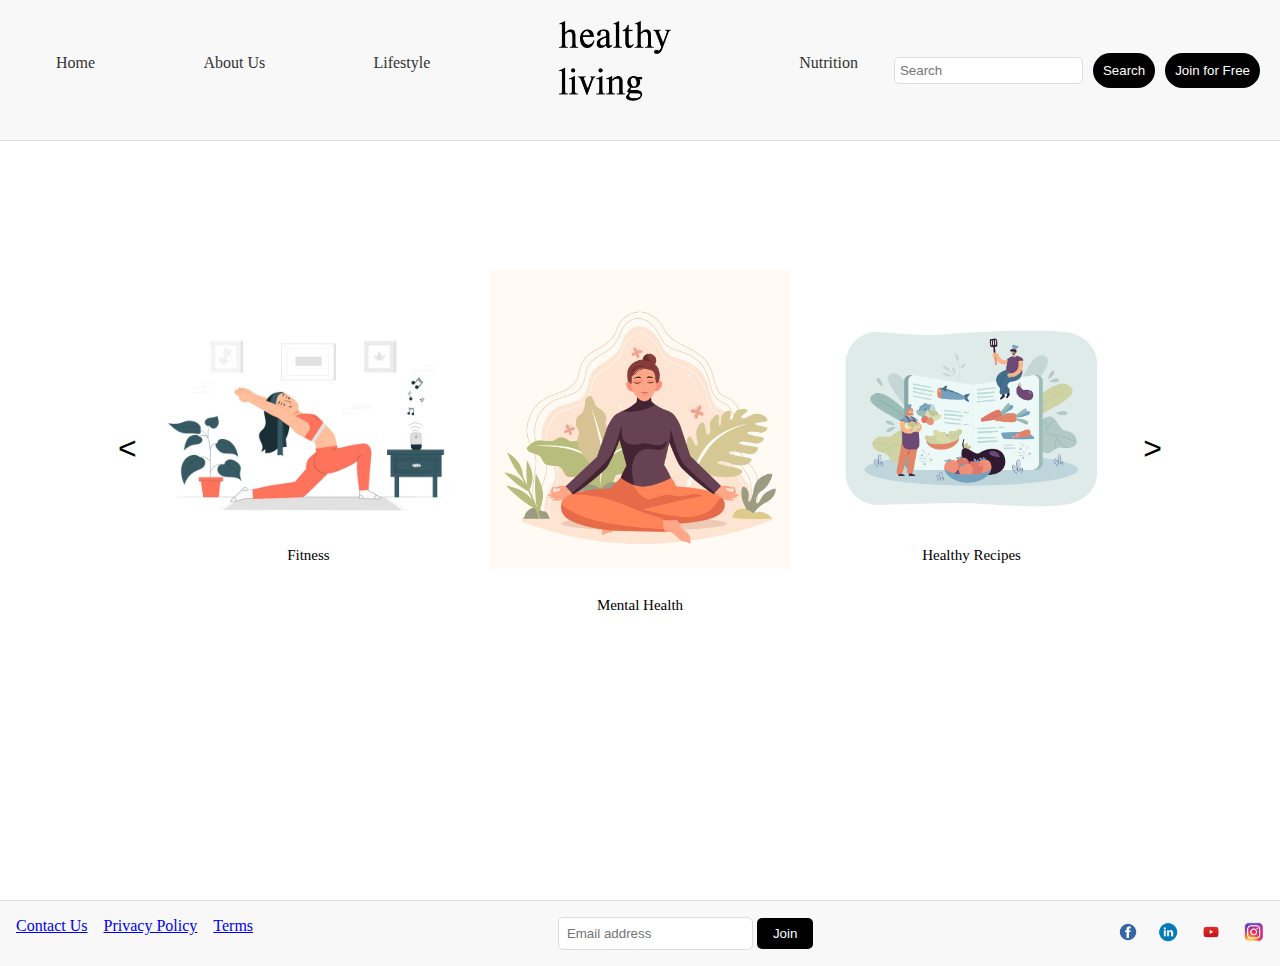
<file: index.html>
<!DOCTYPE html>
<html lang="en">
<head>
    <meta charset="UTF-8">
    <meta name="viewport" content="width=device-width, initial-scale=1.0">
    <title>Home</title>
    <link rel="stylesheet" href="styles.css">
</head>
<body>
    <div class="wrapper">
        <header>
            <nav>
                <ul>
                    <li><a href="index.html">Home</a></li>
                    <li><a href="about.html">About Us</a></li>
                    <li><a href="lifestyle.html">Lifestyle</a></li>
                    <li><a href="index.html"><img src="images/logo.png" alt="Logo" class="logo"></a></li>
                    <li><a href="nutrition.html">Nutrition</a></li>
                </ul>
                <div class="search-join">
                    <input type="text" placeholder="Search">
                    <button>Search</button>
                    <a href="join.html"><button class="join-btn">Join for Free</button></a>
                </div>
            </nav>
        </header>
        <main>
            <section class="content">
                <div class="carousel">
                    <button class="carousel-btn left">&lt;</button>
                    <div class="carousel-item">
                        <a href="fitness.html">
                        <img src="images/fitness.jpg" alt="Fitness">
                        <button class="carousel-btn-text">Fitness</button>
                        </a>
                    </div>
                    <div class="carousel-item">
                        <a href="mental_health.html">
                        <img src="images/mental_health.jpg" alt="Mental Health">
                        <button class="carousel-btn-text">Mental Health</button>
                        </a>
                    </div>
                    <div class="carousel-item">
                        <a href="healthy_recipes.html">
                        <img src="images/healthy_recipes.jpg" alt="Healthy Recipes">
                        <button class="carousel-btn-text">Healthy Recipes</button>
                        </a>
                    </div>
                    <button class="carousel-btn right">&gt;</button>
                </div>
            </section>
        </main>
    </div>
   
    <footer>
        <ul>
            <li><a href="#">Contact Us</a></li>
            <li><a href="#">Privacy Policy</a></li>
            <li><a href="#">Terms</a></li>
        </ul>
        <div class="subscribe">
            <input type="email" placeholder="Email address">
            <button>Join</button>
        </div>
       
        <div class="social">
            <a href="#"><img src="images/facebook.png" alt="Facebook"></a>
            <a href="#"><img src="images/linkedin.png" alt="LinkedIn"></a>
            <a href="#"><img src="images/youtube.png" alt="YouTube"></a>
            <a href="#"><img src="images/instagram.png" alt="Instagram"></a>
        </div>
    </footer>
</body>
</html>
</file>
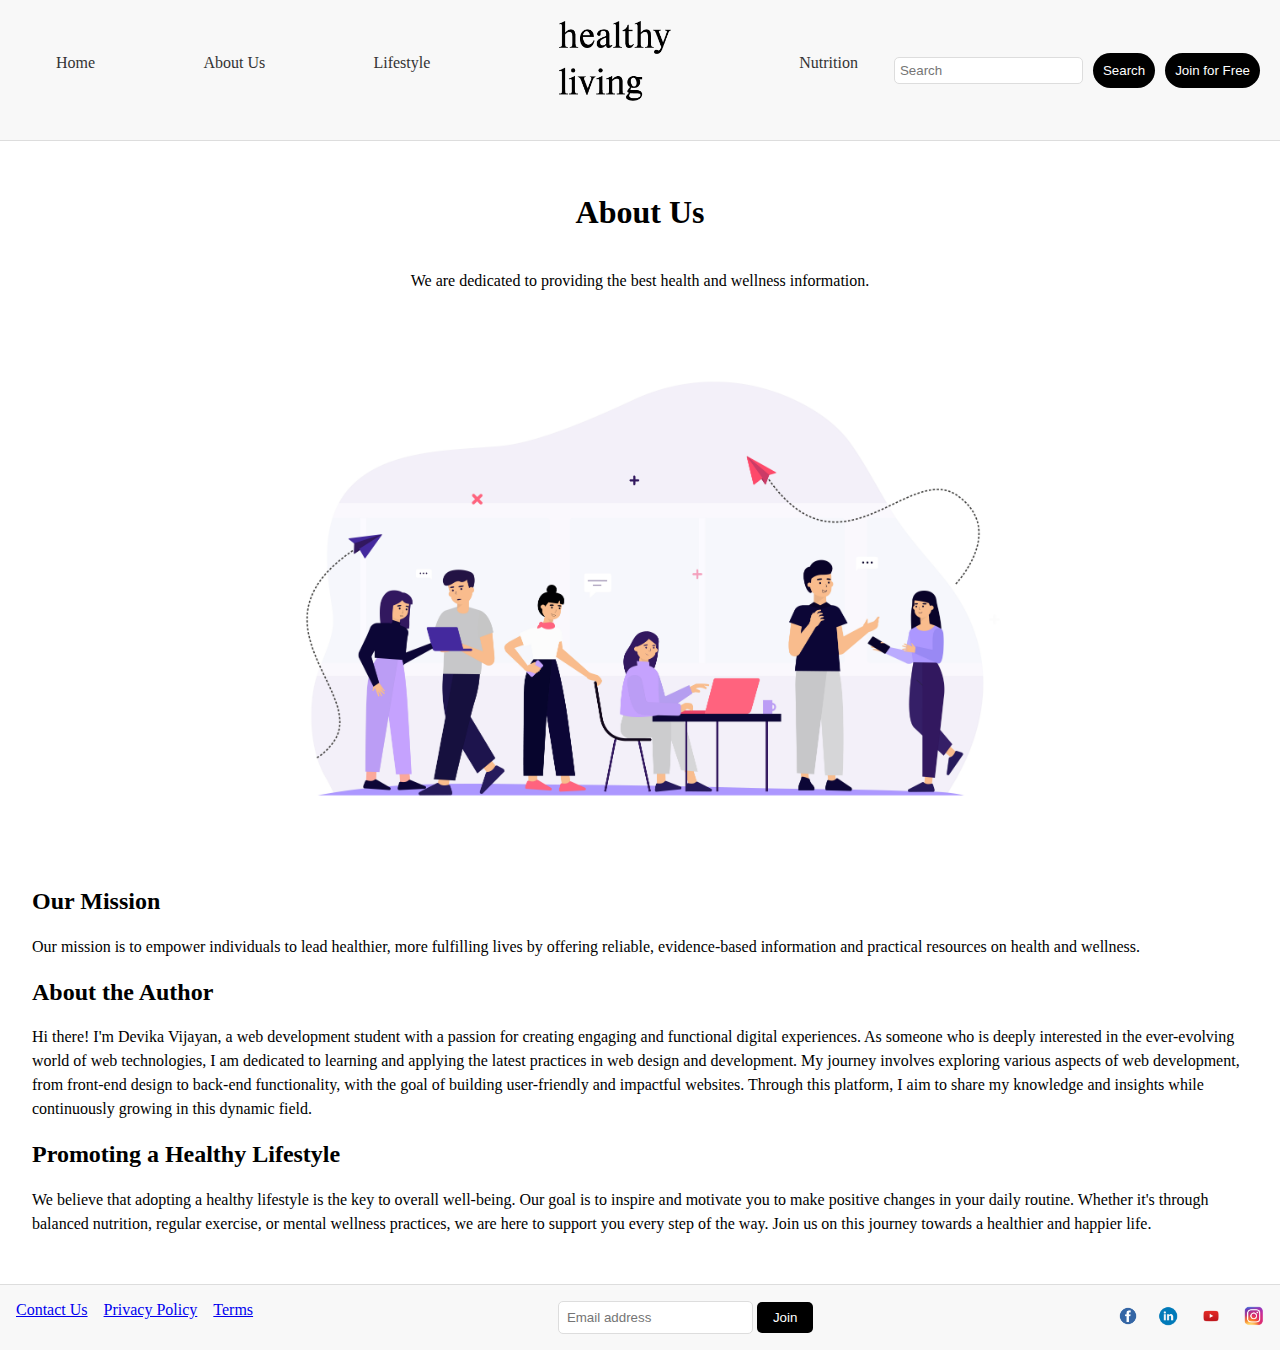
<file: about.html>
<!DOCTYPE html>
<html lang="en">

<head>
    <meta charset="UTF-8">
    <meta name="viewport" content="width=device-width, initial-scale=1.0">
    <title>About Us</title>
    <link rel="stylesheet" href="styles.css">
</head>

<body>
    <div class="wrapper">
        <header>
            <nav>
                <ul>
                    <li><a href="index.html">Home</a></li>
                    <li><a href="about.html">About Us</a></li>
                    <li><a href="lifestyle.html">Lifestyle</a></li>
                    <li><a href="index.html"><img src="images/logo.png" alt="Logo" class="logo"></a></li>
                    <li><a href="nutrition.html">Nutrition</a></li>
                </ul>
                <div class="search-join">
                    <input type="text" placeholder="Search">
                    <button>Search</button>
                    <a href="join.html"><button class="join-btn">Join for Free</button></a>
                </div>
            </nav>
        </header>
        <main>
            <section class="content">
                <h1>About Us</h1>
                <p>We are dedicated to providing the best health and wellness information.</p>
                <img src="images/about_us.jpg" alt="About Us" class="responsive-img">
            </section>

            <!-- New Section: Mission Statement -->
            <section class="mission-statement">
                <h2>Our Mission</h2>
                <p>Our mission is to empower individuals to lead healthier, more fulfilling lives by offering reliable,
                    evidence-based information and practical resources on health and wellness.</p>
            </section>

            <!-- New Section: Background Information -->
            <section class="background-info">
                <h2>About the Author</h2>
                <p>Hi there! I'm Devika Vijayan, a web development student with a passion for creating engaging and functional digital
                    experiences. As someone who is deeply interested in the ever-evolving world of web technologies, I
                    am dedicated to learning and applying the latest practices in web design and development. My journey
                    involves exploring various aspects of web development, from front-end design to back-end
                    functionality, with the goal of building user-friendly and impactful websites. Through this
                    platform, I aim to share my knowledge and insights while continuously growing in this dynamic field.
                </p>
            </section>


            <!-- New Section: Promoting Healthy Lifestyle -->
            <section class="healthy-lifestyle">
                <h2>Promoting a Healthy Lifestyle</h2>
                <p>We believe that adopting a healthy lifestyle is the key to overall well-being. Our goal is to inspire
                    and motivate you to make positive changes in your daily routine. Whether it's through balanced
                    nutrition, regular exercise, or mental wellness practices, we are here to support you every step of
                    the way. Join us on this journey towards a healthier and happier life.</p>
            </section>
        </main>
    </div>
    <footer>
        <ul>
            <li><a href="#">Contact Us</a></li>
            <li><a href="#">Privacy Policy</a></li>
            <li><a href="#">Terms</a></li>
        </ul>
        <div class="subscribe">
            <input type="email" placeholder="Email address">
            <button>Join</button>
        </div>
        <div class="social">
            <a href="#"><img src="images/facebook.png" alt="Facebook"></a>
            <a href="#"><img src="images/linkedin.png" alt="LinkedIn"></a>
            <a href="#"><img src="images/youtube.png" alt="YouTube"></a>
            <a href="#"><img src="images/instagram.png" alt="Instagram"></a>
        </div>
    </footer>
</body>

</html>
</file>
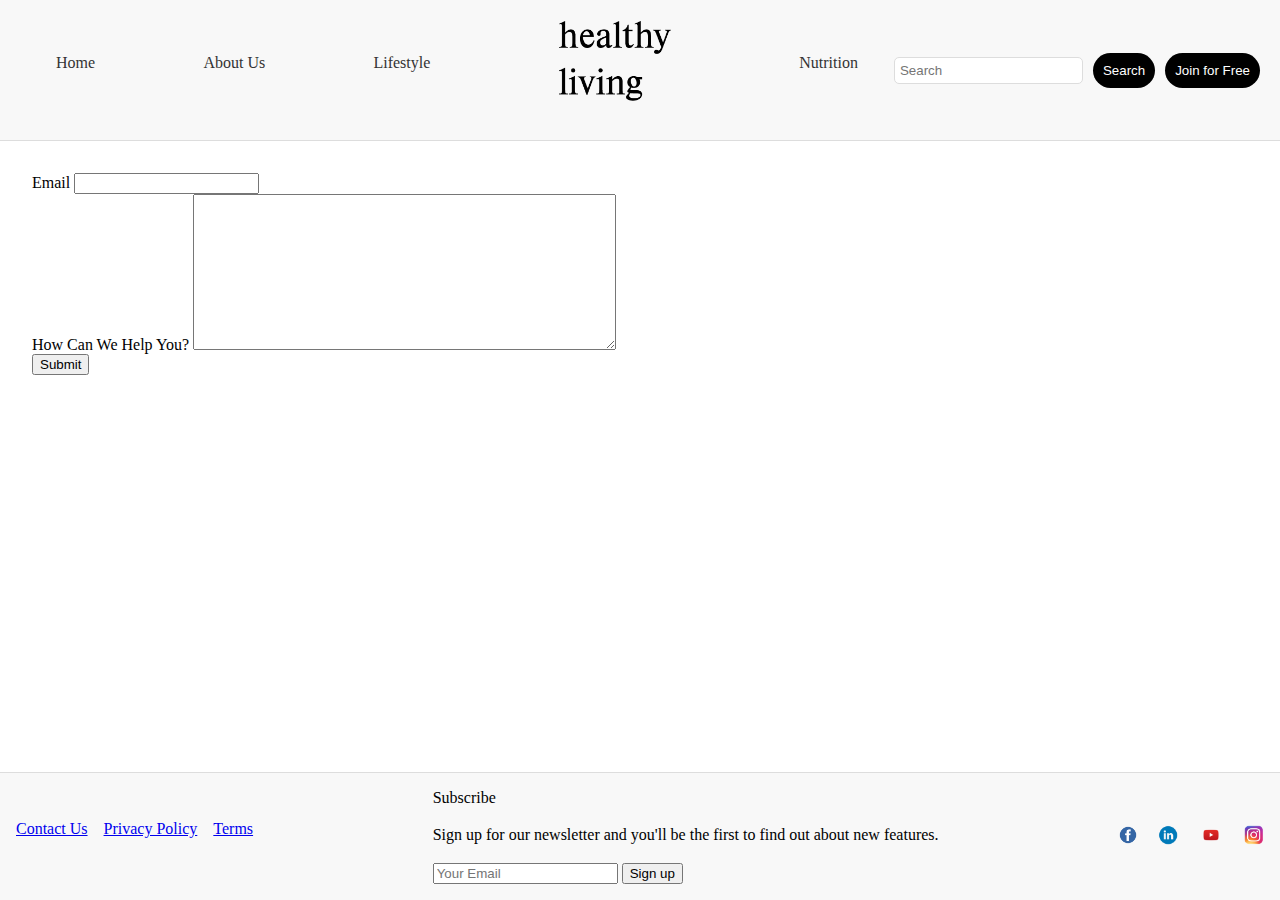
<file: contact.html>
<!DOCTYPE html>
<html lang="en">

<head>
    <meta charset="UTF-8">
    <meta name="viewport" content="width=device-width, initial-scale=1.0">
    <title>Home</title>
    <link rel="stylesheet" href="styles.css">
</head>

<body>
    <div class="wrapper">
        <header>
            <nav>
                <ul>
                    <li><a href="index.html">Home</a></li>
                    <li><a href="about.html">About Us</a></li>
                    <li><a href="lifestyle.html">Lifestyle</a></li>
                    <li><a href="index.html" class="logo-link"><img src="images/logo.png" alt="Logo" class="logo"></a>
                    </li>
                    <li><a href="nutrition.html">Nutrition</a></li>
                </ul>
                <div class="search-join">
                    <input type="text" placeholder="Search">
                    <button>Search</button>
                    <a href="join.html"><button class="join-btn">Join for Free</button></a>
                </div>
            </nav>
        </header>
        <main>
            <div class="form-container">
                <form class="form">
                  <div class="form-group">
                    <label for="email">Email</label>
                    <input type="text" id="email" name="email" required="">
                  </div>
                  <div class="form-group">
                    <label for="textarea">How Can We Help You?</label>
                    <textarea name="textarea" id="textarea" rows="10" cols="50" required="">          </textarea>
                  </div>
                  <button class="form-submit-btn" type="submit">Submit</button>
                </form>
              </div>
         </main>      
         <footer>

            <ul>
                <li><a href="contact.html">Contact Us</a></li>
                <li><a href="#">Privacy Policy</a></li>
                <li><a href="#">Terms</a></li>
            </ul>
            <div class="card">
                <span class="card__title">Subscribe</span>
                <p class="card__content">Sign up for our newsletter and you'll be the first to find out about new features.
                </p>
                <div class="card__form">
                    <input placeholder="Your Email" type="text">
                    <button class="sign-up"> Sign up</button>
                </div>
            </div>
    
            <div class="social">
                <a href="#"><img src="images/facebook.png" alt="Facebook"></a>
                <a href="#"><img src="images/linkedin.png" alt="LinkedIn"></a>
                <a href="#"><img src="images/youtube.png" alt="YouTube"></a>
                <a href="#"><img src="images/instagram.png" alt="Instagram"></a>
            </div>
        </footer>
    </body>
    
    </html>
</file>
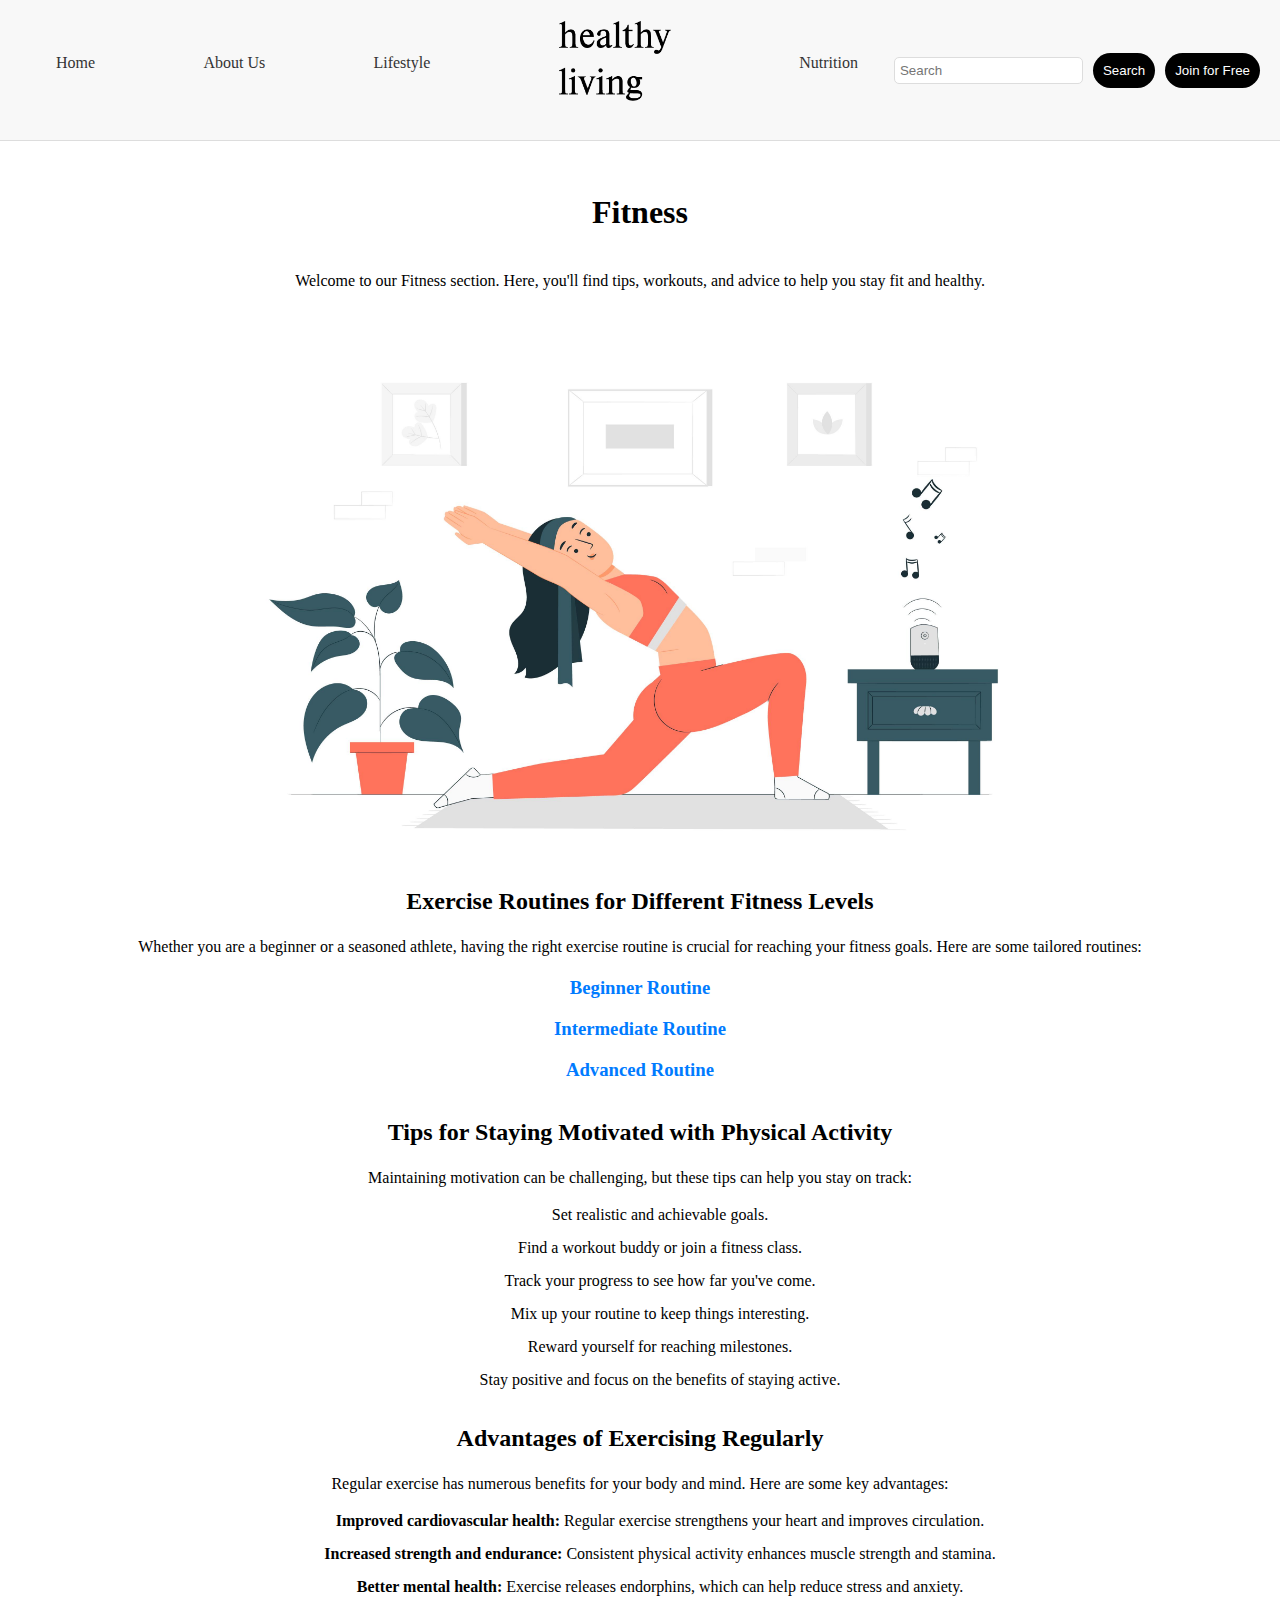
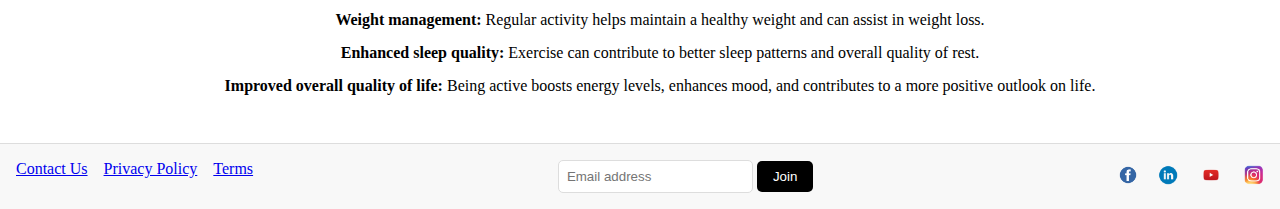
<file: fitness.html>
<!DOCTYPE html>
<html lang="en">
<head>
    <meta charset="UTF-8">
    <meta name="viewport" content="width=device-width, initial-scale=1.0">
    <title>Fitness</title>
    <link rel="stylesheet" href="styles.css">
</head>
<body>
    <div class="wrapper">
        <header>
            <nav>
                <ul>
                    <li><a href="index.html">Home</a></li>
                    <li><a href="about.html">About Us</a></li>
                    <li><a href="lifestyle.html">Lifestyle</a></li>
                    <li><a href="index.html"><img src="images/logo.png" alt="Logo" class="logo"></a></li>
                    <li><a href="nutrition.html">Nutrition</a></li>
                </ul>
                <div class="search-join">
                    <input type="text" placeholder="Search">
                    <button>Search</button>
                    <a href="join.html"><button class="join-btn">Join for Free</button></a>
                </div>
            </nav>
        </header>
        <main>
            <section class="content">
                <h1>Fitness</h1>
                <p>Welcome to our Fitness section. Here, you'll find tips, workouts, and advice to help you stay fit and healthy.</p>
                <img src="images/fitness.jpg" alt="Fitness">

                <section class="exercise-routines">
                    <h2>Exercise Routines for Different Fitness Levels</h2>
                    <p>Whether you are a beginner or a seasoned athlete, having the right exercise routine is crucial for reaching your fitness goals. Here are some tailored routines:</p>
                    <h3 class="toggle-heading" data-target="beginner">Beginner Routine</h3>
                    <div class="content-section" id="beginner">
                        <ul>
                            <li>Brisk walking or light jogging - 20 minutes</li>
                            <li>Bodyweight exercises: Squats, push-ups, and lunges - 2 sets of 10 reps each</li>
                            <li>Stretching - 10 minutes</li>
                        </ul>
                    </div>
                    <h3 class="toggle-heading" data-target="intermediate">Intermediate Routine</h3>
                    <div class="content-section" id="intermediate">
                        <ul>
                            <li>Running or cycling - 30 minutes</li>
                            <li>Strength training: Free weights or resistance bands - 3 sets of 12 reps</li>
                            <li>Core exercises: Planks, crunches - 3 sets of 15 reps each</li>
                            <li>Stretching and cool down - 10 minutes</li>
                        </ul>
                    </div>
                    <h3 class="toggle-heading" data-target="advanced">Advanced Routine</h3>
                    <div class="content-section" id="advanced">
                        <ul>
                            <li>High-intensity interval training (HIIT) - 30 minutes</li>
                            <li>Advanced strength training: Compound exercises - 4 sets of 8-10 reps</li>
                            <li>Flexibility training: Yoga or dynamic stretches - 20 minutes</li>
                        </ul>
                    </div>
                </section>

                <section class="motivation-tips">
                    <h2>Tips for Staying Motivated with Physical Activity</h2>
                    <p>Maintaining motivation can be challenging, but these tips can help you stay on track:</p>
                    <ul>
                        <li>Set realistic and achievable goals.</li>
                        <li>Find a workout buddy or join a fitness class.</li>
                        <li>Track your progress to see how far you've come.</li>
                        <li>Mix up your routine to keep things interesting.</li>
                        <li>Reward yourself for reaching milestones.</li>
                        <li>Stay positive and focus on the benefits of staying active.</li>
                    </ul>
                </section>

                <section class="advantages">
                    <h2>Advantages of Exercising Regularly</h2>
                    <p>Regular exercise has numerous benefits for your body and mind. Here are some key advantages:</p>
                    <ul>
                        <li><strong>Improved cardiovascular health:</strong> Regular exercise strengthens your heart and improves circulation.</li>
                        <li><strong>Increased strength and endurance:</strong> Consistent physical activity enhances muscle strength and stamina.</li>
                        <li><strong>Better mental health:</strong> Exercise releases endorphins, which can help reduce stress and anxiety.</li>
                        <li><strong>Weight management:</strong> Regular activity helps maintain a healthy weight and can assist in weight loss.</li>
                        <li><strong>Enhanced sleep quality:</strong> Exercise can contribute to better sleep patterns and overall quality of rest.</li>
                        <li><strong>Improved overall quality of life:</strong> Being active boosts energy levels, enhances mood, and contributes to a more positive outlook on life.</li>
                    </ul>
                </section>
            </section>
        </main>
    </div>
    <footer>
        <ul>
            <li><a href="#">Contact Us</a></li>
            <li><a href="#">Privacy Policy</a></li>
            <li><a href="#">Terms</a></li>
        </ul>
        <div class="subscribe">
            <input type="email" placeholder="Email address">
            <button>Join</button>
        </div>
        <div class="social">
            <a href="#"><img src="images/facebook.png" alt="Facebook"></a>
            <a href="#"><img src="images/linkedin.png" alt="LinkedIn"></a>
            <a href="#"><img src="images/youtube.png" alt="YouTube"></a>
            <a href="#"><img src="images/instagram.png" alt="Instagram"></a>
        </div>
    </footer>
    <script src="script.js"></script>
</body>
</html>
</file>
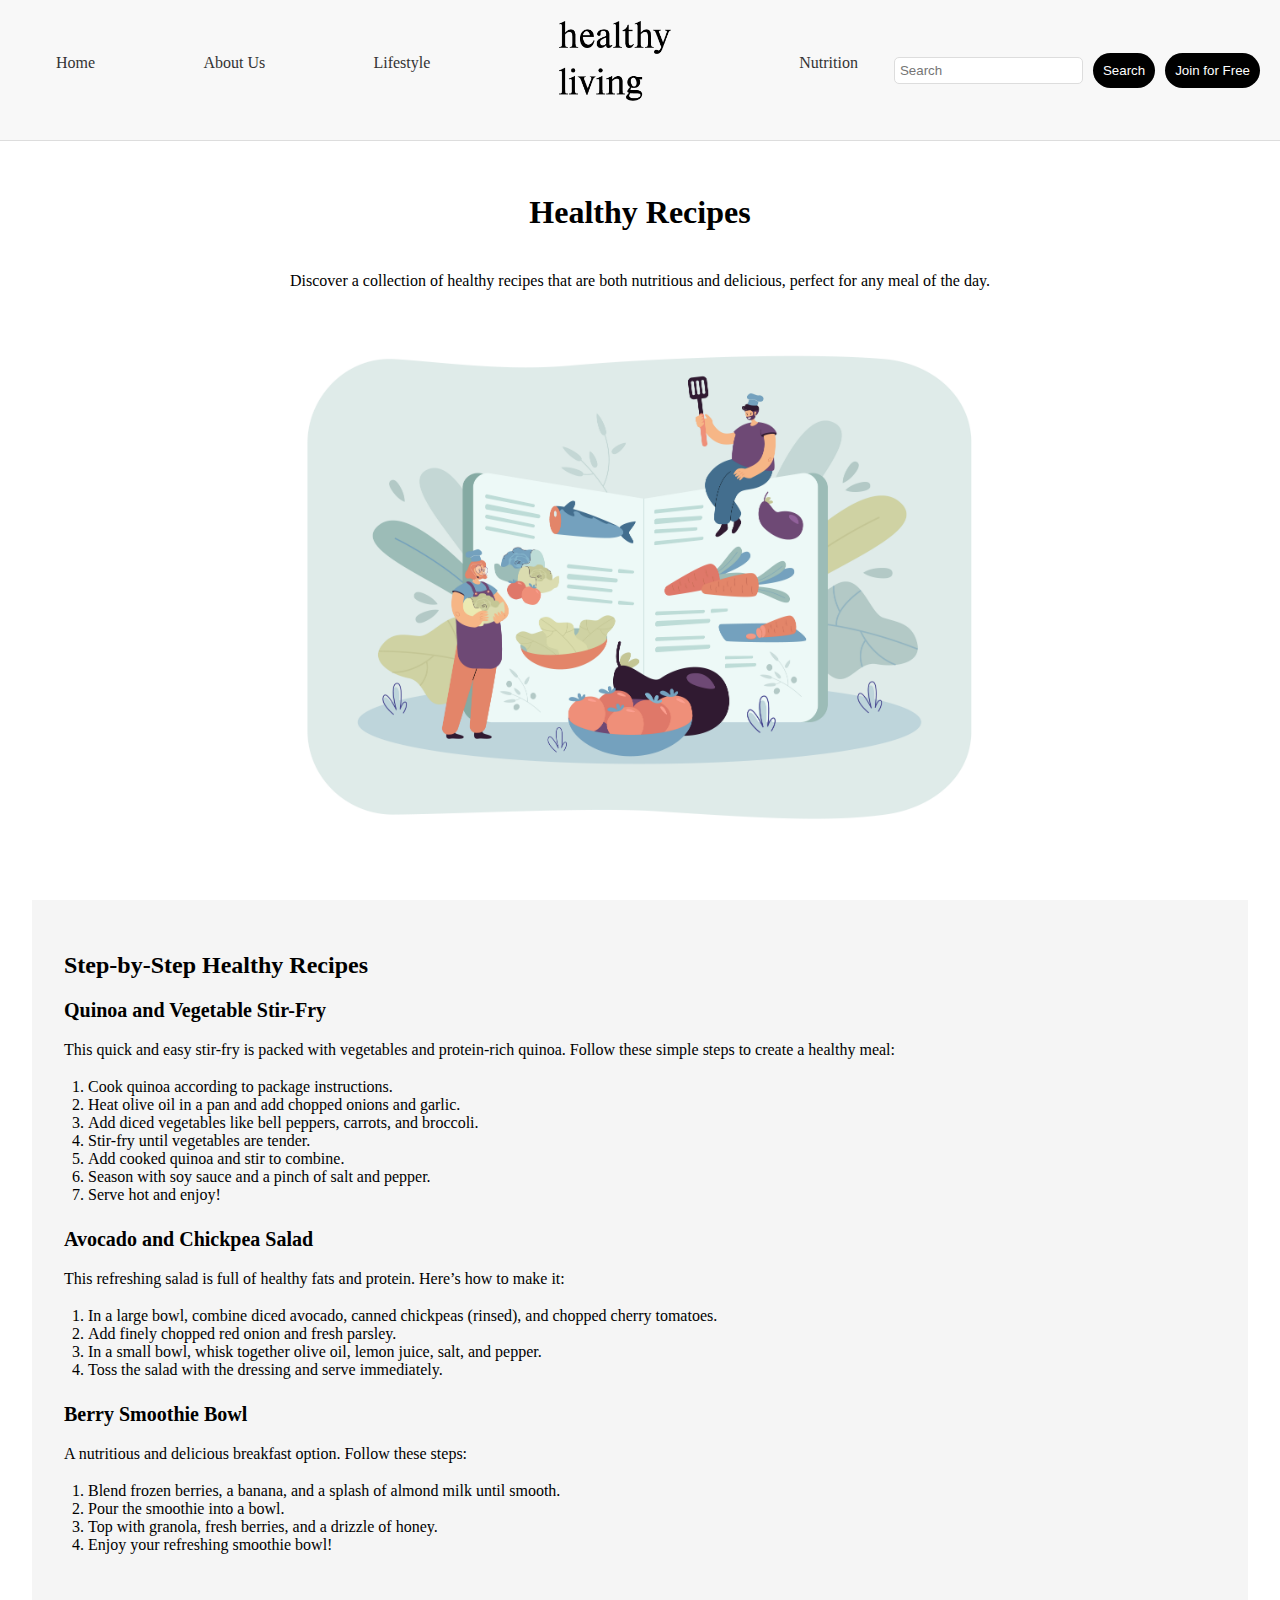
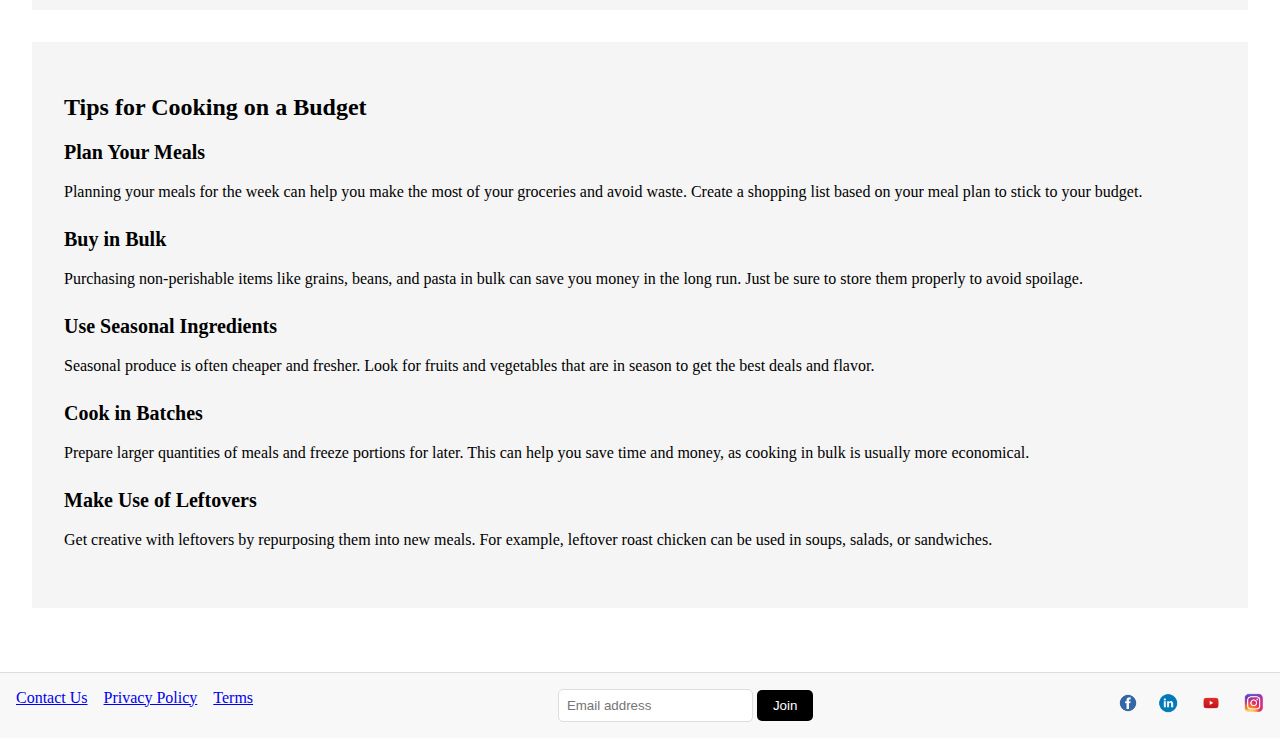
<file: healthy_recipes.html>
<!DOCTYPE html>
<html lang="en">
<head>
    <meta charset="UTF-8">
    <meta name="viewport" content="width=device-width, initial-scale=1.0">
    <title>Healthy Recipes</title>
    <link rel="stylesheet" href="styles.css">
</head>
<body>
    <div class="wrapper">
        <header>
            <nav>
                <ul>
                    <li><a href="index.html">Home</a></li>
                    <li><a href="about.html">About Us</a></li>
                    <li><a href="lifestyle.html">Lifestyle</a></li>
                    <li><a href="index.html"><img src="images/logo.png" alt="Logo" class="logo"></a></li>
                    <li><a href="nutrition.html">Nutrition</a></li>
                </ul>
                <div class="search-join">
                    <input type="text" placeholder="Search">
                    <button>Search</button>
                    <a href="join.html"><button class="join-btn">Join for Free</button></a>
                </div>
            </nav>
        </header>
        <main>
            <section class="content">
                <h1>Healthy Recipes</h1>
                <p>Discover a collection of healthy recipes that are both nutritious and delicious, perfect for any meal of the day.</p>
                <img src="images/healthy_recipes.jpg" alt="Healthy Recipes">
            </section>

            <!-- Additional Content Sections -->
            <section class="recipes">
                <h2>Step-by-Step Healthy Recipes</h2>
                <article>
                    <h3>Quinoa and Vegetable Stir-Fry</h3>
                    <p>This quick and easy stir-fry is packed with vegetables and protein-rich quinoa. Follow these simple steps to create a healthy meal:</p>
                    <ol>
                        <li>Cook quinoa according to package instructions.</li>
                        <li>Heat olive oil in a pan and add chopped onions and garlic.</li>
                        <li>Add diced vegetables like bell peppers, carrots, and broccoli.</li>
                        <li>Stir-fry until vegetables are tender.</li>
                        <li>Add cooked quinoa and stir to combine.</li>
                        <li>Season with soy sauce and a pinch of salt and pepper.</li>
                        <li>Serve hot and enjoy!</li>
                    </ol>
                </article>
                <article>
                    <h3>Avocado and Chickpea Salad</h3>
                    <p>This refreshing salad is full of healthy fats and protein. Here’s how to make it:</p>
                    <ol>
                        <li>In a large bowl, combine diced avocado, canned chickpeas (rinsed), and chopped cherry tomatoes.</li>
                        <li>Add finely chopped red onion and fresh parsley.</li>
                        <li>In a small bowl, whisk together olive oil, lemon juice, salt, and pepper.</li>
                        <li>Toss the salad with the dressing and serve immediately.</li>
                    </ol>
                </article>
                <article>
                    <h3>Berry Smoothie Bowl</h3>
                    <p>A nutritious and delicious breakfast option. Follow these steps:</p>
                    <ol>
                        <li>Blend frozen berries, a banana, and a splash of almond milk until smooth.</li>
                        <li>Pour the smoothie into a bowl.</li>
                        <li>Top with granola, fresh berries, and a drizzle of honey.</li>
                        <li>Enjoy your refreshing smoothie bowl!</li>
                    </ol>
                </article>
            </section>

            <section class="budget-tips">
                <h2>Tips for Cooking on a Budget</h2>
                <article>
                    <h3>Plan Your Meals</h3>
                    <p>Planning your meals for the week can help you make the most of your groceries and avoid waste. Create a shopping list based on your meal plan to stick to your budget.</p>
                </article>
                <article>
                    <h3>Buy in Bulk</h3>
                    <p>Purchasing non-perishable items like grains, beans, and pasta in bulk can save you money in the long run. Just be sure to store them properly to avoid spoilage.</p>
                </article>
                <article>
                    <h3>Use Seasonal Ingredients</h3>
                    <p>Seasonal produce is often cheaper and fresher. Look for fruits and vegetables that are in season to get the best deals and flavor.</p>
                </article>
                <article>
                    <h3>Cook in Batches</h3>
                    <p>Prepare larger quantities of meals and freeze portions for later. This can help you save time and money, as cooking in bulk is usually more economical.</p>
                </article>
                <article>
                    <h3>Make Use of Leftovers</h3>
                    <p>Get creative with leftovers by repurposing them into new meals. For example, leftover roast chicken can be used in soups, salads, or sandwiches.</p>
                </article>
            </section>
        </main>
    </div>
    <footer>
        <ul>
            <li><a href="#">Contact Us</a></li>
            <li><a href="#">Privacy Policy</a></li>
            <li><a href="#">Terms</a></li>
        </ul>
        <div class="subscribe">
            <input type="email" placeholder="Email address">
            <button>Join</button>
        </div>
        <div class="social">
            <a href="#"><img src="images/facebook.png" alt="Facebook"></a>
            <a href="#"><img src="images/linkedin.png" alt="LinkedIn"></a>
            <a href="#"><img src="images/youtube.png" alt="YouTube"></a>
            <a href="#"><img src="images/instagram.png" alt="Instagram"></a>
        </div>
    </footer>
</body>
</html>
</file>
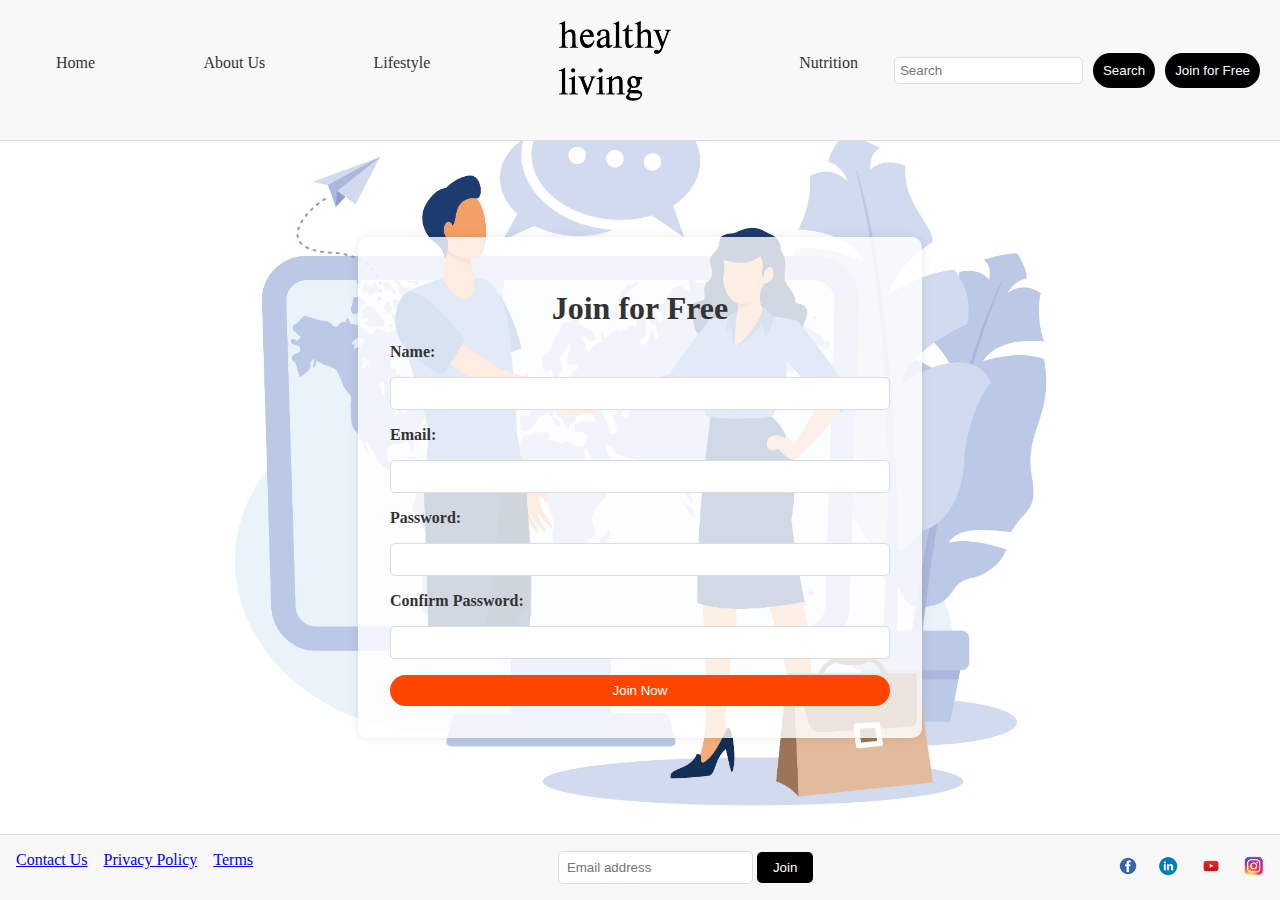
<file: join.html>
<!DOCTYPE html>
<html lang="en">
<head>
    <meta charset="UTF-8">
    <meta name="viewport" content="width=device-width, initial-scale=1.0">
    <title>Join for Free</title>
    <link rel="stylesheet" href="styles.css">
</head>
<body>
    <div class="wrapper">
        <header>
            <nav>
                <ul>
                    <li><a href="index.html">Home</a></li>
                    <li><a href="about.html">About Us</a></li>
                    <li><a href="lifestyle.html">Lifestyle</a></li>
                    <li><a href="index.html"><img src="images/logo.png" alt="Logo" class="logo"></a></li>
                    <li><a href="nutrition.html">Nutrition</a></li>
                </ul>
                <div class="search-join">
                    <input type="text" placeholder="Search">
                    <button>Search</button>
                    <button class="join-btn">Join for Free</button>
                </div>
            </nav>
        </header>
        <main class="join-page">
            <section class="join-section">
                <h1>Join for Free</h1>
                <form action="submit_form.php" method="post">
                    <label for="name">Name:</label>
                    <input type="text" id="name" name="name" required>

                    <label for="email">Email:</label>
                    <input type="email" id="email" name="email" required>

                    <label for="password">Password:</label>
                    <input type="password" id="password" name="password" required>

                    <label for="confirm-password">Confirm Password:</label>
                    <input type="password" id="confirm-password" name="confirm-password" required>

                    <button type="submit" class="join-submit-btn">Join Now</button>
                </form>
            </section>
        </main>
        <footer>
            <ul>
                <li><a href="#">Contact Us</a></li>
                <li><a href="#">Privacy Policy</a></li>
                <li><a href="#">Terms</a></li>
            </ul>
            <div class="subscribe">
                <input type="email" placeholder="Email address">
                <button>Join</button>
            </div>
            <div class="social">
                <a href="#"><img src="images/facebook.png" alt="Facebook"></a>
                <a href="#"><img src="images/linkedin.png" alt="LinkedIn"></a>
                <a href="#"><img src="images/youtube.png" alt="YouTube"></a>
                <a href="#"><img src="images/instagram.png" alt="Instagram"></a>
            </div>
        </footer>
    </div>
</body>
</html>
</file>
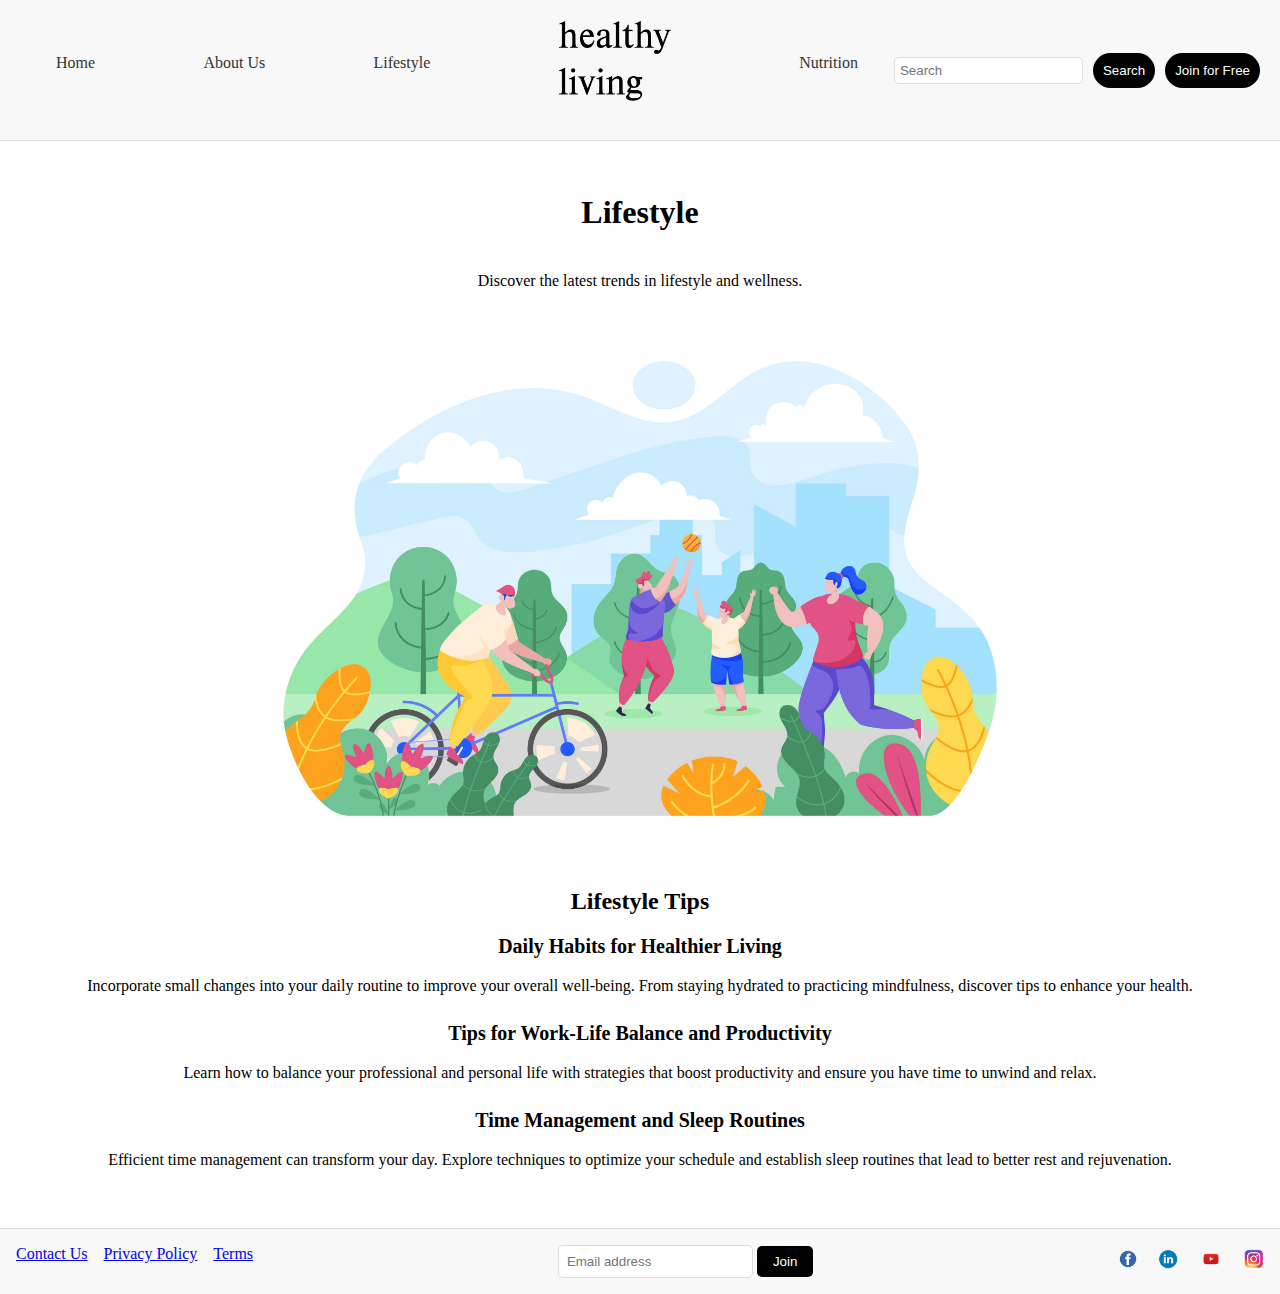
<file: lifestyle.html>
<!DOCTYPE html>
<html lang="en">
<head>
    <meta charset="UTF-8">
    <meta name="viewport" content="width=device-width, initial-scale=1.0">
    <title>Lifestyle</title>
    <link rel="stylesheet" href="styles.css">
</head>
<body>
    <div class="wrapper">
        <header>
            <nav>
                <ul>
                    <li><a href="index.html">Home</a></li>
                    <li><a href="about.html">About Us</a></li>
                    <li><a href="lifestyle.html">Lifestyle</a></li>
                    <li><a href="index.html"><img src="images/logo.png" alt="Logo" class="logo"></a></li>
                    <li><a href="nutrition.html">Nutrition</a></li>
                </ul>
                <div class="search-join">
                    <input type="text" placeholder="Search">
                    <button>Search</button>
                    <a href="join.html"><button class="join-btn">Join for Free</button></a>
                </div>
            </nav>
        </header>
        <main>
            <section class="content">
                <h1>Lifestyle</h1>
                <p>Discover the latest trends in lifestyle and wellness.</p>
                <img src="images/lifestyle.jpg" alt="Lifestyle" class="responsive-img">
                <section class="lifestyle-tips">
                    <h2>Lifestyle Tips</h2>
                    <article>
                        <h3>Daily Habits for Healthier Living</h3>
                        <p>Incorporate small changes into your daily routine to improve your overall well-being. From staying hydrated to practicing mindfulness, discover tips to enhance your health.</p>
                    </article>
                    <article>
                        <h3>Tips for Work-Life Balance and Productivity</h3>
                        <p>Learn how to balance your professional and personal life with strategies that boost productivity and ensure you have time to unwind and relax.</p>
                    </article>
                    <article>
                        <h3>Time Management and Sleep Routines</h3>
                        <p>Efficient time management can transform your day. Explore techniques to optimize your schedule and establish sleep routines that lead to better rest and rejuvenation.</p>
                    </article>
                </section>
            </section>
        </main>
    </div>
    <footer>
        <ul>
            <li><a href="#">Contact Us</a></li>
            <li><a href="#">Privacy Policy</a></li>
            <li><a href="#">Terms</a></li>
        </ul>
        <div class="subscribe">
            <input type="email" placeholder="Email address">
            <button>Join</button>
        </div>
        <div class="social">
            <a href="#"><img src="images/facebook.png" alt="Facebook"></a>
            <a href="#"><img src="images/linkedin.png" alt="LinkedIn"></a>
            <a href="#"><img src="images/youtube.png" alt="YouTube"></a>
            <a href="#"><img src="images/instagram.png" alt="Instagram"></a>
        </div>
    </footer>
</body>
</html>
</file>
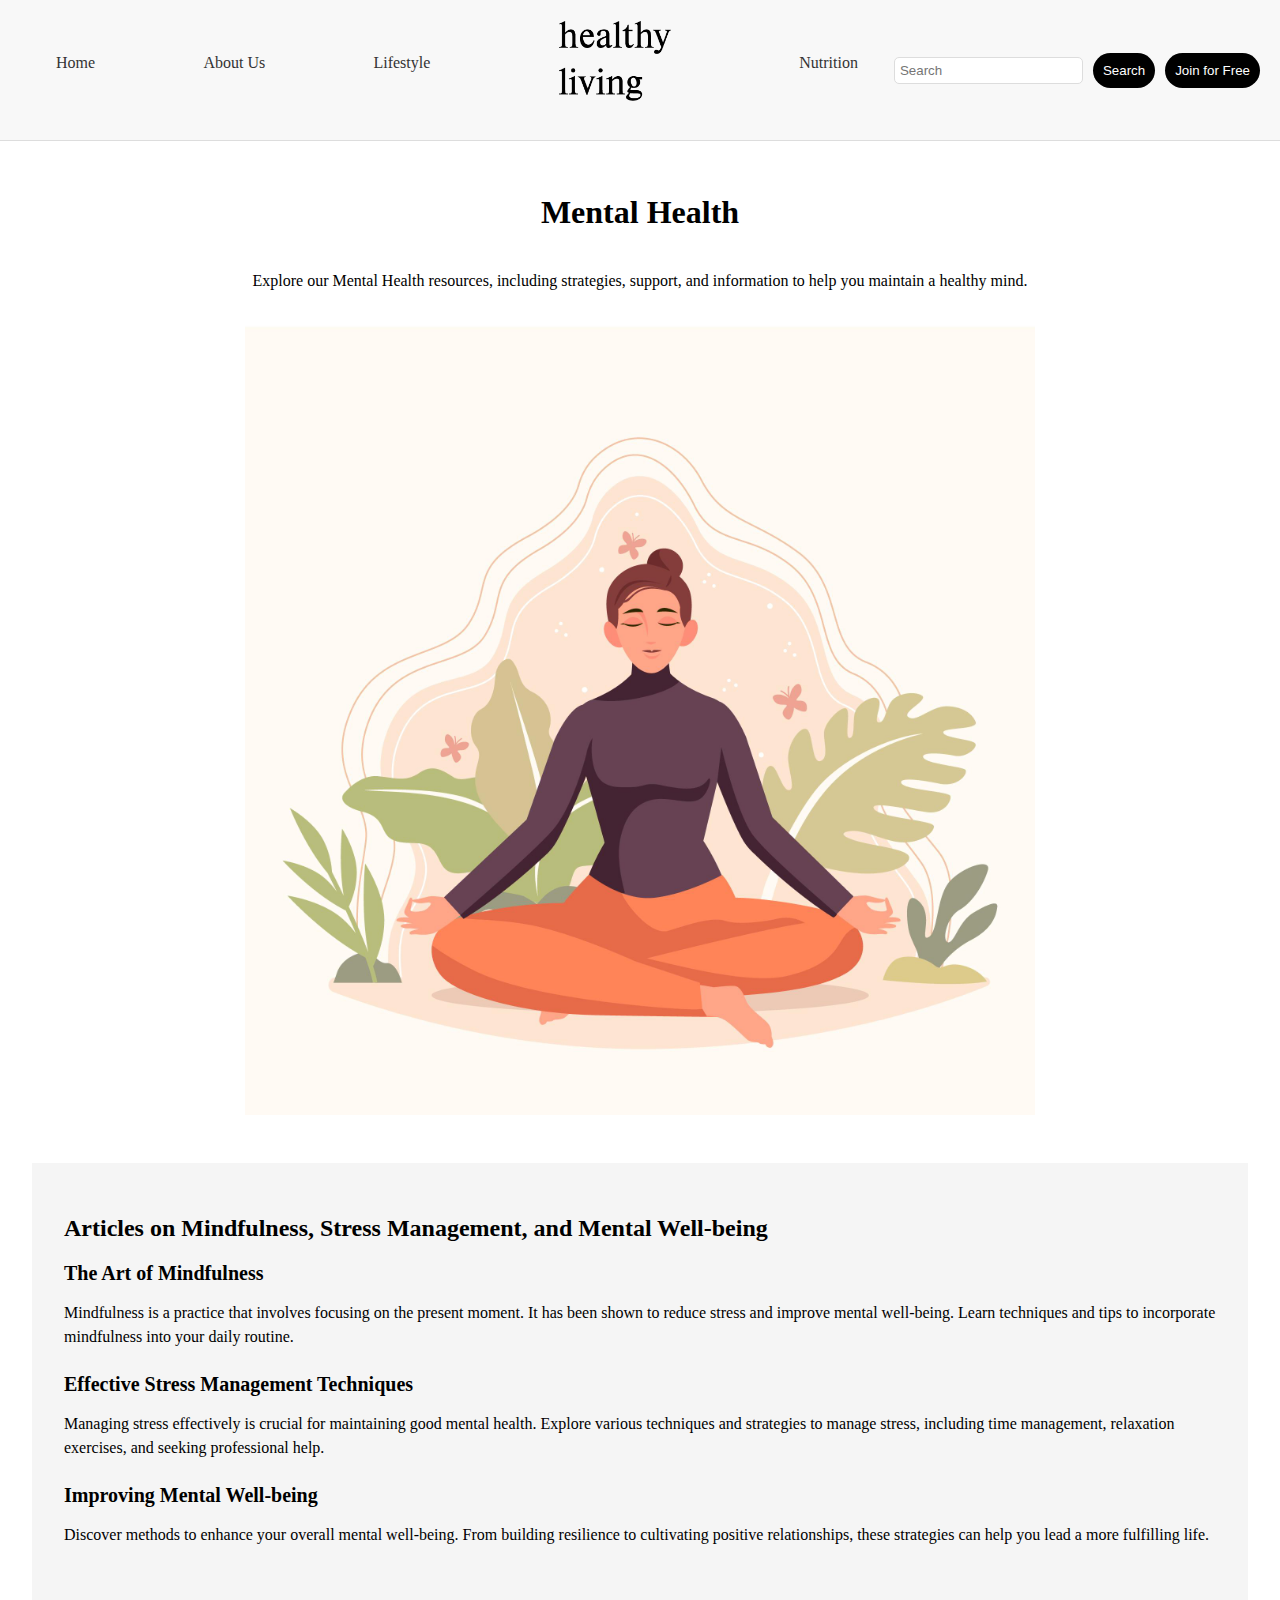
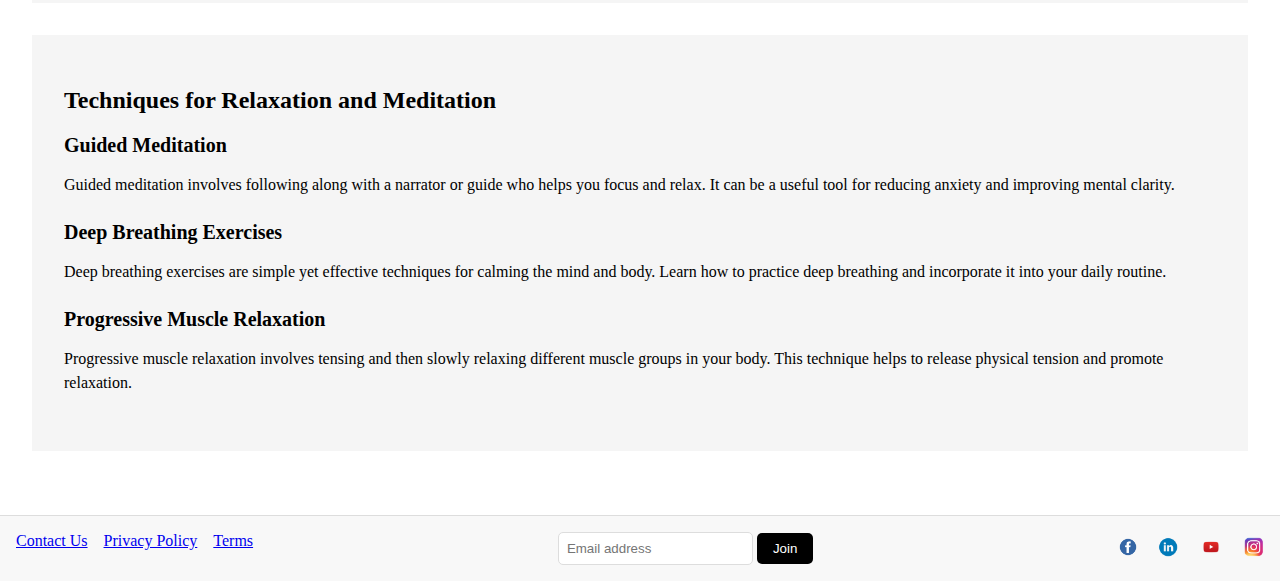
<file: mental_health.html>
<!DOCTYPE html>
<html lang="en">
<head>
    <meta charset="UTF-8">
    <meta name="viewport" content="width=device-width, initial-scale=1.0">
    <title>Mental Health</title>
    <link rel="stylesheet" href="styles.css">
</head>
<body>
    <div class="wrapper">
        <header>
            <nav>
                <ul>
                    <li><a href="index.html">Home</a></li>
                    <li><a href="about.html">About Us</a></li>
                    <li><a href="lifestyle.html">Lifestyle</a></li>
                    <li><a href="index.html"><img src="images/logo.png" alt="Logo" class="logo"></a></li>
                    <li><a href="nutrition.html">Nutrition</a></li>
                </ul>
                <div class="search-join">
                    <input type="text" placeholder="Search">
                    <button>Search</button>
                    <a href="join.html"><button class="join-btn">Join for Free</button></a>
                </div>
            </nav>
        </header>
        <main>
            <section class="content">
                <h1>Mental Health</h1>
                <p>Explore our Mental Health resources, including strategies, support, and information to help you maintain a healthy mind.</p>
                <img src="images/mental_health.jpg" alt="Mental Health">
            </section>

            <!-- Additional Content Sections -->
            <section class="articles">
                <h2>Articles on Mindfulness, Stress Management, and Mental Well-being</h2>
                <article>
                    <h3>The Art of Mindfulness</h3>
                    <p>Mindfulness is a practice that involves focusing on the present moment. It has been shown to reduce stress and improve mental well-being. Learn techniques and tips to incorporate mindfulness into your daily routine.</p>
                </article>
                <article>
                    <h3>Effective Stress Management Techniques</h3>
                    <p>Managing stress effectively is crucial for maintaining good mental health. Explore various techniques and strategies to manage stress, including time management, relaxation exercises, and seeking professional help.</p>
                </article>
                <article>
                    <h3>Improving Mental Well-being</h3>
                    <p>Discover methods to enhance your overall mental well-being. From building resilience to cultivating positive relationships, these strategies can help you lead a more fulfilling life.</p>
                </article>
            </section>

            <section class="techniques">
                <h2>Techniques for Relaxation and Meditation</h2>
                <article>
                    <h3>Guided Meditation</h3>
                    <p>Guided meditation involves following along with a narrator or guide who helps you focus and relax. It can be a useful tool for reducing anxiety and improving mental clarity.</p>
                </article>
                <article>
                    <h3>Deep Breathing Exercises</h3>
                    <p>Deep breathing exercises are simple yet effective techniques for calming the mind and body. Learn how to practice deep breathing and incorporate it into your daily routine.</p>
                </article>
                <article>
                    <h3>Progressive Muscle Relaxation</h3>
                    <p>Progressive muscle relaxation involves tensing and then slowly relaxing different muscle groups in your body. This technique helps to release physical tension and promote relaxation.</p>
                </article>
            </section>
        </main>
    </div>
    <footer>
        <ul>
            <li><a href="#">Contact Us</a></li>
            <li><a href="#">Privacy Policy</a></li>
            <li><a href="#">Terms</a></li>
        </ul>
        <div class="subscribe">
            <input type="email" placeholder="Email address">
            <button>Join</button>
        </div>
        <div class="social">
            <a href="#"><img src="images/facebook.png" alt="Facebook"></a>
            <a href="#"><img src="images/linkedin.png" alt="LinkedIn"></a>
            <a href="#"><img src="images/youtube.png" alt="YouTube"></a>
            <a href="#"><img src="images/instagram.png" alt="Instagram"></a>
        </div>
    </footer>
</body>
</html>
</file>
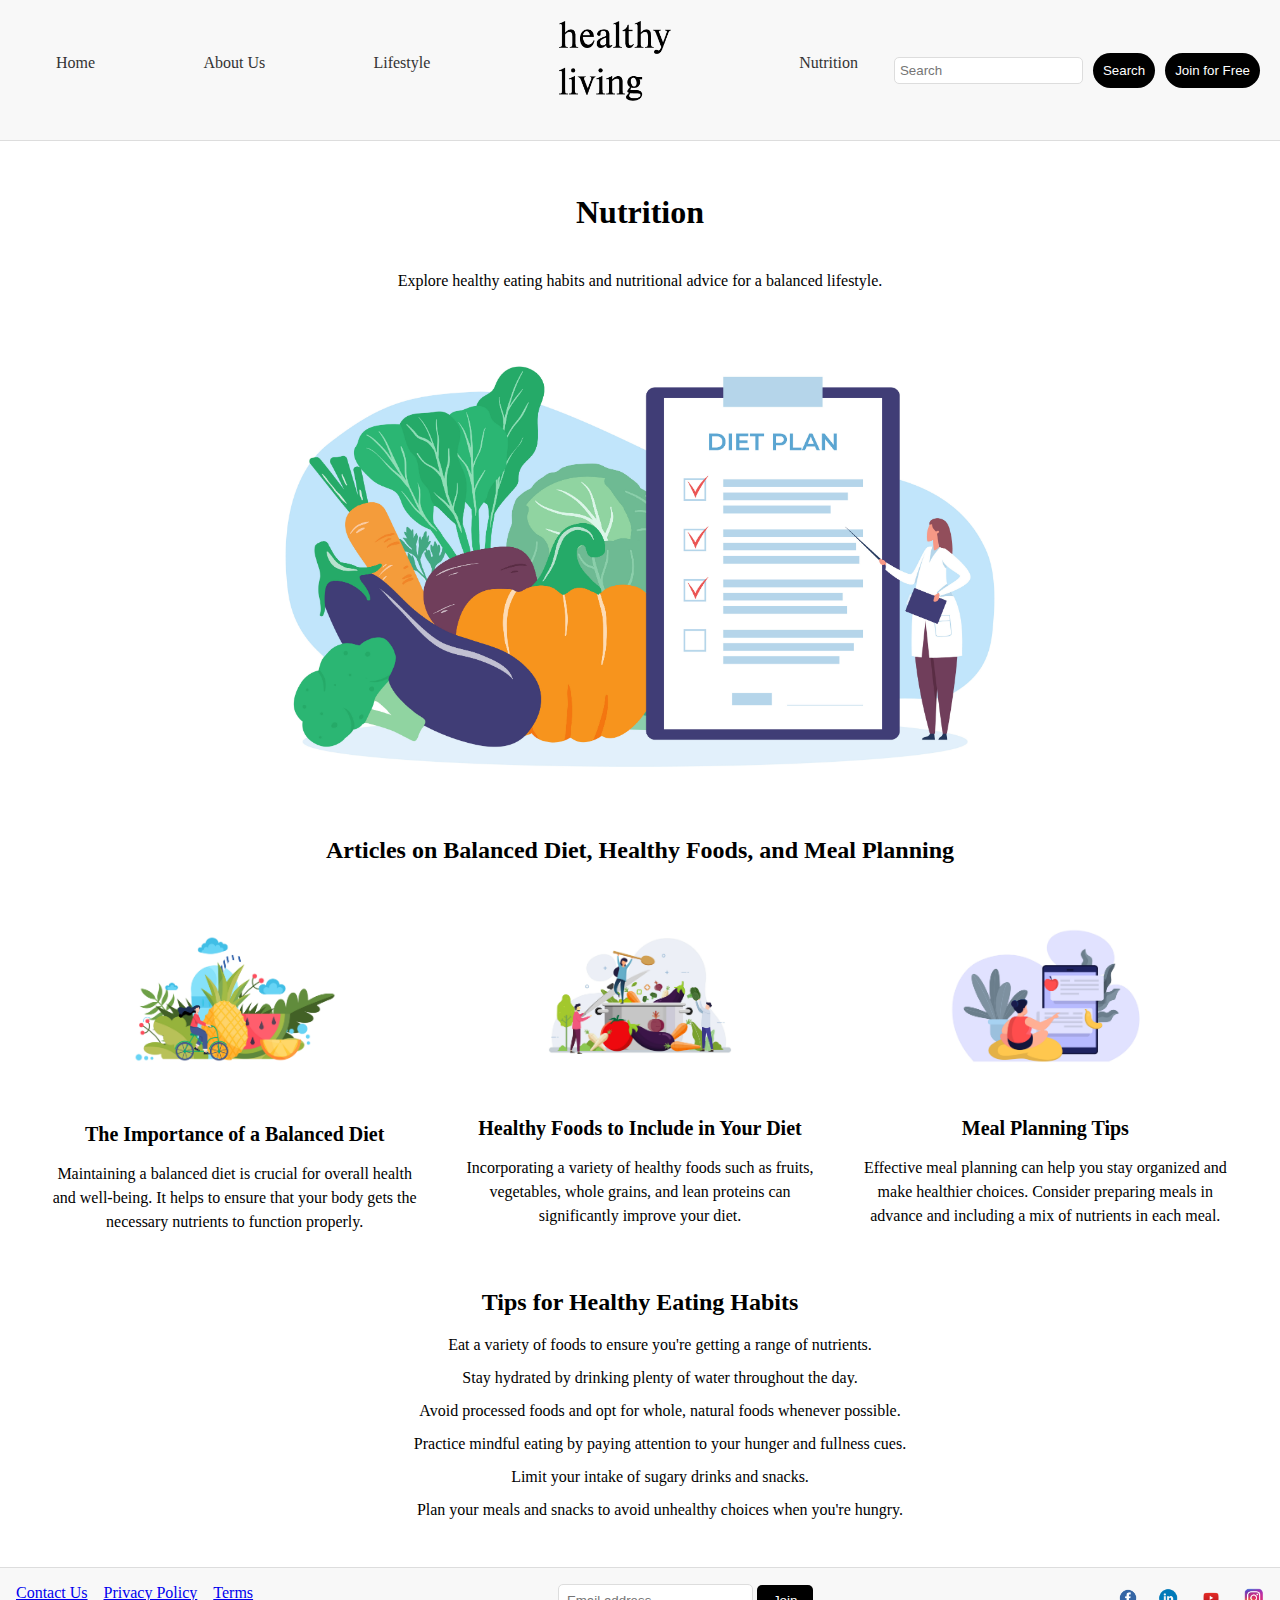
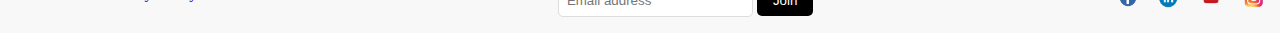
<file: nutrition.html>
<!DOCTYPE html>
<html lang="en">

<head>
    <meta charset="UTF-8">
    <meta name="viewport" content="width=device-width, initial-scale=1.0">
    <title>Nutrition</title>
    <link rel="stylesheet" href="styles.css">
</head>

<body>
    <div class="wrapper">
        <header>
            <nav>
                <ul>
                    <li><a href="index.html">Home</a></li>
                    <li><a href="about.html">About Us</a></li>
                    <li><a href="lifestyle.html">Lifestyle</a></li>
                    <li><a href="index.html"><img src="images/logo.png" alt="Logo" class="logo"></a></li>
                    <li><a href="nutrition.html">Nutrition</a></li>
                </ul>
                <div class="search-join">
                    <input type="text" placeholder="Search">
                    <button>Search</button>
                    <a href="join.html"><button class="join-btn">Join for Free</button></a>
                </div>
            </nav>
        </header>
        <main>
            <section class="content">
                <h1>Nutrition</h1>
                <p>Explore healthy eating habits and nutritional advice for a balanced lifestyle.</p>
                <img src="images/nutrition.jpeg" alt="Nutrition" class="responsive-img">
                <div class="additional-content">
                    <h2>Articles on Balanced Diet, Healthy Foods, and Meal Planning</h2>
                    <article>
                        <div class="row dis_flex">
                            <div class="column">
                                <img src="images/balanced_diet.jpeg" alt="Balanced Diet">
                                <h3>The Importance of a Balanced Diet</h3>
                                <p>Maintaining a balanced diet is crucial for overall health and well-being. It helps to
                                    ensure
                                    that your body gets the necessary nutrients to function properly.</p>
                            </div>
                            <div class="column">
                                <img src="images/healthy_food.jpeg" alt="Health Food">
                                <h3>Healthy Foods to Include in Your Diet</h3>
                                <p>Incorporating a variety of healthy foods such as fruits, vegetables, whole grains,
                                    and lean
                                    proteins can significantly improve your diet.</p>
                            </div>
                            <div class="column">
                                <img src="images/meal_plan.jpeg" alt="Meal Plan">
                                <h3>Meal Planning Tips</h3>
                                <p>Effective meal planning can help you stay organized and make healthier choices.
                                    Consider
                                    preparing meals in advance and including a mix of nutrients in each meal.</p>
                            </div>
                        </div>

                    </article>

                    <h2>Tips for Healthy Eating Habits</h2>
                    <ul>
                        <li>Eat a variety of foods to ensure you're getting a range of nutrients.</li>
                        <li>Stay hydrated by drinking plenty of water throughout the day.</li>
                        <li>Avoid processed foods and opt for whole, natural foods whenever possible.</li>
                        <li>Practice mindful eating by paying attention to your hunger and fullness cues.</li>
                        <li>Limit your intake of sugary drinks and snacks.</li>
                        <li>Plan your meals and snacks to avoid unhealthy choices when you're hungry.</li>
                    </ul>

                </div>
            </section>
        </main>
    </div>
    <footer>
        <ul>
            <li><a href="#">Contact Us</a></li>
            <li><a href="#">Privacy Policy</a></li>
            <li><a href="#">Terms</a></li>
        </ul>
        <div class="subscribe">
            <input type="email" placeholder="Email address">
            <button>Join</button>
        </div>
        <div class="social">
            <a href="#"><img src="images/facebook.png" alt="Facebook"></a>
            <a href="#"><img src="images/linkedin.png" alt="LinkedIn"></a>
            <a href="#"><img src="images/youtube.png" alt="YouTube"></a>
            <a href="#"><img src="images/instagram.png" alt="Instagram"></a>
        </div>
    </footer>
</body>

</html>
</file>
<file: styles.css>
/* Base styles */
html,
body {
    height: 100%;
    margin: 0;
    font-family: Georgia, 'Times New Roman', Times, serif, sans-serif;
}

.wrapper {
    display: flex;
    flex-direction: column;
    min-height: 100vh;
}

main {
    flex-grow: 1;
    padding: 2rem;
}

header {
    background-color: #f8f8f8;
    border-bottom: 1px solid #ddd;
}

nav {
    display: flex;
    justify-content: space-between;
    align-items: center;
    max-height: 100px;
    margin: 0 auto;
    padding: 20px 20px;
}

nav ul {
    list-style: none;
    margin: 0;
    padding: 0;
    display: flex;
    gap: 20px;
    flex-grow: 1;
    align-items: center;
    justify-content: space-between;
}

nav ul li {
    display: inline;
    padding: 1rem;
}

nav ul li a {
    text-decoration: none;
    color: black;
    padding: 10px 20px;
    display: block;
    color: #333;
}

nav ul li a:hover {
    color: gray;
}

nav .logo {
    padding: 10px 20px;
    border-radius: 5px;
    height: 80px;
    margin: 1rem 0;
}
p{
    line-height:1.5;
}
ul {
    list-style: none;
}

ul li {
    margin-bottom: 15px;
}

.search-join {
    display: flex;
    gap: 10px;
    align-items: center;
}

.search-join input {
    padding: 5px;
    border: 1px solid #ddd;
    border-radius: 5px;
}

.search-join button {
    background-color: black;
    color: white;
    border: none;
    padding: 10px 10px;
    border-radius: 20px;
    margin-left: auto;
}

.search-join button:hover {
    color: black;
    background-color: gray;
}

.content {
    display: flex;
    flex-direction: column;
    align-items: center;
    justify-content: center;
    text-align: center;
}

.content img {
    max-width: 65%;
    height: auto;
    margin: 1rem 0;
}

.carousel {
    display: flex;
    align-items: center;
    overflow-x: auto;
    margin: 0 -1rem;
    padding: 6rem;
}

.carousel-item {
    text-align: center;
    margin: 0 1rem;
    flex: 1;
} 

.carousel-item img {
    max-width: 100%;
    height: auto;
    margin: 0 auto;
}



.carousel-btn {
    background: none;
    border: none;
    font-size: 2rem;
    cursor: pointer;
}

footer {
    background-color: #f8f8f8;
    border-top: 1px solid #ddd;
    padding: 1rem;
    display: flex;
    justify-content: space-between;
    align-items: center;
}

footer ul {
    list-style: none;
    margin: 0;
    padding: 0;
    display: flex;
}

footer ul li {
    margin-right: 1rem;
}

footer .subscribe input {
    padding: 0.5rem;
    border: 1px solid #ddd;
    border-radius: 5px;
}

footer .subscribe button {
    background-color: black;
    color: white;
    padding: 0.5rem 1rem;
    border: none;
    border-radius: 5px;
}

footer .social img {
    height: 20px;
    margin-left: 1rem;
}

/* Media Queries for responsiveness */
@media (max-width: 768px) {
    nav ul {
        flex-direction: column;
        align-items: stretch;
        text-align: center;
    }

    nav ul li {
        padding: 0.5rem 0;
    }

    .carousel {
        overflow-x: auto;
        margin: 0;
        scroll-snap-type: x mandatory;
    }

    .carousel-item {
        margin: 0;
        scroll-snap-align: start;
    }
}

/* Join page styles */
.join-page {
    background: url('images/background_image.jpeg') no-repeat center center fixed;
    background-size: cover;
    padding: 2rem 0; /* Add some padding around the section */
}

.join-section {
    max-width: 500px;
    margin: 5% auto; /* Center the section with some top margin */
    padding: 2rem;
    background-color: rgba(255, 255, 255, 0.8); /* White background with transparency */
    border-radius: 10px;
    box-shadow: 0 0 10px rgba(0, 0, 0, 0.1);
    color: #333; /* Dark text color for readability */
}

.join-section h1 {
    text-align: center;
    margin-bottom: 1rem;
}

.join-section form {
    display: flex;
    flex-direction: column;
    gap: 1rem;
}

.join-section label {
    font-weight: bold;
}

.join-section input {
    padding: 0.5rem;
    border: 1px solid #ddd;
    border-radius: 5px;
}

.join-section .join-submit-btn {
    background-color: #ff4500;
    color: white;
    border: none;
    padding: 0.5rem;
    border-radius: 5px;
    cursor: pointer;
animation-name: example;
  animation-duration: 10s;
  animation-iteration-count: infinite;
  border-radius:20px;
}

@keyframes example {
  0%   {background-color: palevioletred;}
  25%  {background-color: darkseagreen;}
  50%  {background-color: rosybrown;}
  100% {background-color: plum;}
}

.join-section .join-submit-btn:hover {
    background-color: #ff6347;
    color: #333;
}

/* Content sections visibility */
.content-section {
    display: none;
}

.content-section.active {
    display: block;
}

/* Optional: Style the toggle links */
.toggle-heading {
    cursor: pointer;
    color: #007bff; /* Change to your preferred color */
}

.toggle-heading:hover {
    text-decoration: underline;
}
/* STYLE FOR MENTAL HEALTH PAGE */
/* Additional content section styles */
.articles, .techniques {
    padding: 2rem;
    background-color: #f5f5f5;
    margin: 2rem 0;
}

.articles h2, .techniques h2 {
    font-size: 1.5rem;
    margin-bottom: 1rem;
}

article {
    margin-bottom: 1.5rem;
}

article h3 {
    font-size: 1.25rem;
    margin-bottom: 0.5rem;
}

article p {
    font-size: 1rem;
    line-height: 1.5;
}
/* STYLE FOR HEALTHY RECIPES PAGE */
/* Additional content section styles */
.recipes, .budget-tips {
    padding: 2rem;
    background-color: #f5f5f5;
    margin: 2rem 0;
}

.recipes h2, .budget-tips h2 {
    font-size: 1.5rem;
    margin-bottom: 1rem;
}

article {
    margin-bottom: 1.5rem;
}

article h3 {
    font-size: 1.25rem;
    margin-bottom: 0.5rem;
}

article p {
    font-size: 1rem;
    line-height: 1.5;
}

article ol {
    margin: 0;
    padding-left: 1.5rem;
}
.carousel-btn-text {
    width: 9em;
    height: 3em;
    border-radius: 30em;
    font-size: 15px;
    font-family: inherit;
    border: none;
    position: relative;
    overflow: hidden;
    z-index: 1;
    background-color: transparent; /* Make sure the initial background is transparent */
    cursor: pointer;
    margin-top: 10px;
}

.carousel-btn-text::before {
    content: '';
    width: 0;
    height: 3em;
    border-radius: 30em;
    position: absolute;
    top: 0;
    left: 0;
    background-image: linear-gradient(to right, powderblue 0%, pink 100%);
    transition: .5s ease;
    display: block;
    z-index: -1;
}
.carousel-btn-text:hover{
    
        box-shadow: 0 12px 16px 0 rgba(0,0,0,0.24), 0 17px 50px 0 rgba(0,0,0,0.19);
      
}

.carousel-btn-text:hover::before {
    width: 9em;
 
}
/* Create three equal columns that floats next to each other */
.column {
    float: left;
    width: 33.33%;
    padding: 15px;
   
    
  }
  
  /* Clear floats after the columns */
  .row::after {
    content: "";
    display: table;
    clear: both;
  }
  .dis_flex{
    display: flex;
  }
  
  /* Responsive layout - makes the three columns stack on top of each other instead of next to each other */
  @media screen and (max-width:600px) {
    .column {
      width: 100%;
    }
</file>
